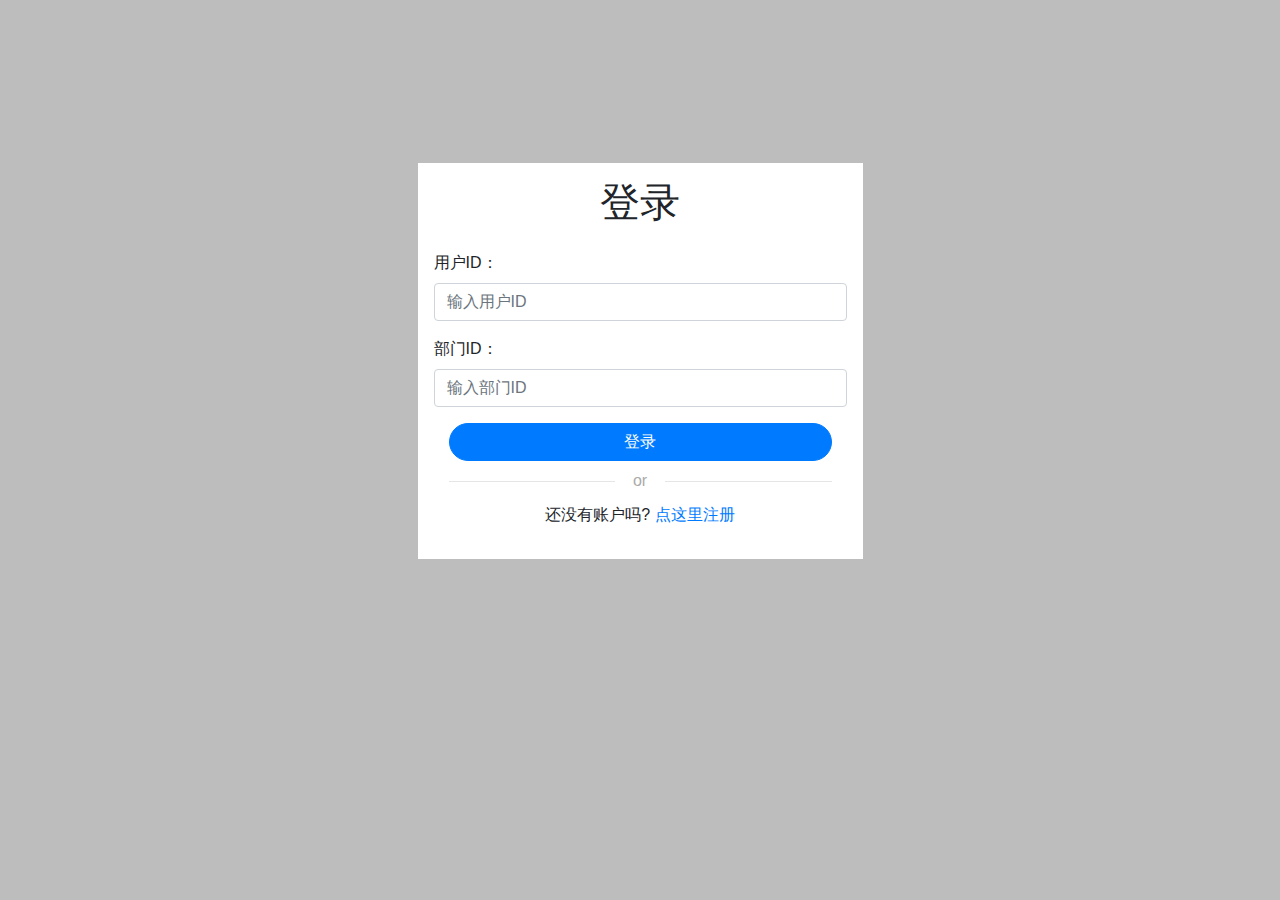
<file: index.html>
<!DOCTYPE html>
<html>
<head>
    <meta charset="utf-8">
    <meta name="viewport" content="width=device-width, initial-scale=1">
    <title>数据治理</title>
    <link href="./css/bootstrap.min.css" rel="stylesheet">
    <link href="./css/font-awesome.min.css" rel="stylesheet">
    <link href="./css/index.css" rel="stylesheet">
</head>

<body>
    <div class="container">
        <div class="row">
            <div class="col-md-5 mx-auto">
                <div id="first">
                    <div class="myform form ">
                        <div class="logo mb-3">
                            <div class="col-md-12 text-center">
                                <h1>登录</h1>
                            </div>
                        </div>
                        <form action="./login.json" method="post" name="login" novalidate="novalidate">
                            <div class="form-group">
                                <label>用户ID：</label>
                                <input type="text" name="loginYHID" id="loginYHID" class="form-control" placeholder="输入用户ID">
                            </div>
                            <div class="form-group">
                                <label>部门ID：</label>
                                <input type="text" name="loginBMID" id="loginBMID" class="form-control" placeholder="输入部门ID">
                            </div>
                            <div class="col-md-12 text-center ">
                                <button type="submit" class=" btn btn-block mybtn btn-primary tx-tfm">登录</button>
                            </div>
                            <div class="col-md-12 ">
                                <div class="login-or">
                                    <hr class="hr-or">
                                    <span class="span-or">or</span>
                                </div>
                            </div>
                            <div class="form-group">
                                <p class="text-center">还没有账户吗? <a href="#" id="signup">点这里注册</a></p>
                            </div>
                        </form>
                    </div>
                </div>
                <div id="second">
                    <div class="myform form ">
                        <div class="logo mb-3">
                            <div class="col-md-12 text-center">
                                <h1>注册</h1>
                            </div>
                        </div>
                        <form name="registration" novalidate="novalidate">
                            <div class="form-group">
                                <label>用户ID：</label>
                                <input type="text" name="registYHID" id="registYHID" class="form-control" placeholder="输入用户ID">
                            </div>
                            <div class="form-group">
                                <label>部门ID：</label>
                                <input type="text" name="registBMID" id="registBMID" class="form-control" placeholder="输入部门ID">
                            </div>
                            <div class="form-group">
                                <label>部门级别：</label>
                                <input type="text" name="registBMJB" id="registBMJB" class="form-control" placeholder="输入部门级别">
                            </div>
                            <div class="form-group">
                                <label>用户名：</label>
                                <input type="text" name="registYHQM" id="registYHQM" class="form-control" placeholder="输入用户名">
                            </div>
                            <div class="col-md-12 text-center mb-3">
                                <button type="submit" class=" btn btn-block mybtn btn-primary tx-tfm">注册</button>
                            </div>
                            <div class="col-md-12 ">
                                <div class="form-group">
                                    <p class="text-center"><a href="#" id="signin">已有账号点这里?</a></p>
                                </div>
                            </div>
                        </form>
                    </div>

                </div>
            </div>
        </div>
    </div>
	
	<div class="alert alert-success hide" role="alert" id="success-msg">正确</div>
	
	<div class="alert alert-danger hide" role="alert" id="error-msg">数据出错</div>
    
    <script type="text/javascript" src="./js/jquery.min.js"></script>
    <script type="text/javascript" src="./js/bootstrap.min.js"></script>
    <script src="./js/jquery.validate.min.js"></script>
    <script src="./js/jquery.form.js"></script>
    <script src="./js/index.js"></script>
</body>
</html>
</file>
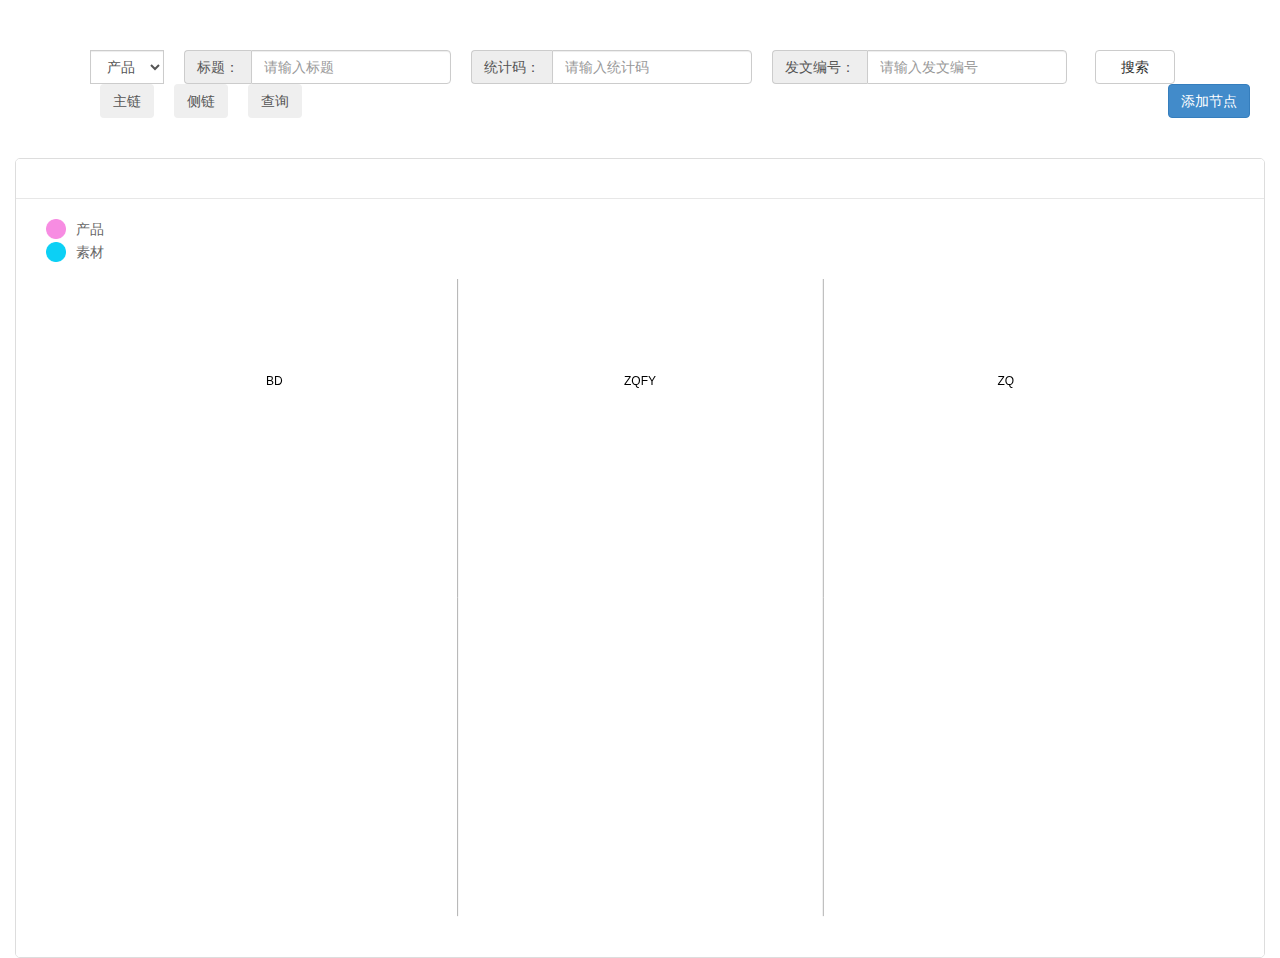
<file: demos/index.html>
<!DOCTYPE html>
<html>
<head>
    <meta charset="utf-8"/>
    <meta http-equiv="X-UA-Compatible" content="IE=edge"/>
    <meta name="viewport" content="width=device-width, user-scalable=no, initial-scale=1.0">
    <title>数据治理-拓扑展示</title>

    <link rel="stylesheet" href="js/bootstrap/bootstrap.min.css"/>
    <link rel="stylesheet" href="demo.css"/>
    <style>
        #myModal .modal-body {
            max-height: 500px;
            overflow-y: auto;
        }
    </style>
</head>
<body>
    
<div style="padding-left: calc(50% - 550px);margin-top: 50px;">
    <div class="search-item input-group" style="margin-right: 20px;">
        <select class="form-control" id="search_CZLX">
            <option value="1" selected=true>产品</option>
            <option value="6">素材</option>
        </select>
    </div>
    <div class="search-item input-group" style="margin-right: 20px;">
        <span class="input-group-addon" id="basic-addon1" style="width: 60px;">标题：</span>
        <input id="search_BT" type="text" class="form-control" style="width: 200px;" placeholder="请输入标题" aria-describedby="basic-addon1">
    </div>
    <div class="search-item input-group" style="margin-right: 20px;">
        <span class="input-group-addon" id="basic-addon1" style="width: 80px;">统计码：</span>
        <input id="search_TJM" type="text" class="form-control" style="width: 200px;" placeholder="请输入统计码" aria-describedby="basic-addon1">
    </div>
    <div class="search-item input-group" style="margin-right: 20px;">
        <span class="input-group-addon" id="basic-addon1" style="width: 80px;">发文编号：</span>
        <input id="search_FWBH" type="text" class="form-control" style="width: 200px;" placeholder="请输入发文编号" aria-describedby="basic-addon1">
    </div>
    <button type="button" style="margin-left: 8px;width: 80px;" id="searchBtn" class="btn btn-default">搜索</button>
</div>

<button class="btn" style="float: left;margin-left: 100px;margin-bottom: 40px;">
    <a href="javascript:void()">主链</a>
</button>
<button class="btn" style="float: left;margin-left: 20px;margin-bottom: 40px;">
    <a href="./otherlink.html">侧链</a>
</button>
<button class="btn" style="float: left;margin-left: 20px;margin-bottom: 40px;">
    <a href="./search.html">查询</a>
</button>

<!-- 按钮触发模态框 -->
<button class="btn btn-primary" data-toggle="modal" data-target="#myModal" style="float: right;margin-right: 30px;margin-bottom: 40px;">添加节点</button>
<!-- 模态框（Modal） -->
<div class="modal fade" id="myModal" tabindex="-1" role="dialog" aria-labelledby="myModalLabel" aria-hidden="true" data-backdrop="static">
    <div class="modal-dialog">
        <div class="modal-content">
            <div class="modal-header">
                <button type="button" class="close" data-dismiss="modal" aria-hidden="true">&times;</button>
                <h4 class="modal-title" id="myModalLabel">添加节点</h4>
            </div>
            <div class="modal-body">
                <div class="form-group">
                    <label>QB内码：</label>
                    <input type="text" name="DXQBNM" id="DXQBNM" class="form-control" placeholder="输入QB内码">
                </div>
                <div class="form-group">
                    <label>QB原内码：</label>
                    <input type="text" name="DXQBYNM" id="DXQBYNM" class="form-control" placeholder="输入QB原内码">
                </div>
                <div class="form-group">
                    <label>标题：</label>
                    <input type="text" name="BT" id="BT" class="form-control" placeholder="输入标题">
                </div>
                <div class="form-group">
                    <label>上报单位：</label>
                    <input type="text" name="SBDW" id="SBDW" class="form-control" placeholder="输入上报单位">
                </div>
                <div class="form-group">
                    <label>整编单位：</label>
                    <input type="text" name="ZBDW" id="ZBDW" class="form-control" placeholder="输入整编单位">
                </div>
                <div class="form-group">
                    <label>评优：</label>
                    <input type="text" name="PY" id="PY" class="form-control" placeholder="输入评优">
                </div>
                <div class="form-group">
                    <label>发文编号：</label>
                    <input type="text" name="FWBH" id="FWBH" class="form-control" placeholder="输入发文编号">
                </div>
                <div class="form-group">
                    <label>报文形式：</label>
                    <input type="text" name="BWXS" id="BWXS" class="form-control" placeholder="输入报文形式">
                </div>
                <div class="form-group">
                    <label>素材编码：</label>
                    <input type="text" name="SCBM" id="SCBM" class="form-control" placeholder="输入素材编码">
                </div>
                <div class="form-group">
                    <label>统计码：</label>
                    <input type="text" name="TJM" id="TJM" class="form-control" placeholder="输入统计码">
                </div>
                <div class="form-group">
                    <label>引用素材单位：</label>
                    <input type="text" name="YYSCDW" id="YYSCDW" class="form-control" placeholder="输入引用素材单位">
                </div>
                <div class="form-group">
                    <label>日志哈希：</label>
                    <input type="text" name="LOGHASH" id="LOGHASH" class="form-control" placeholder="输入日志哈希">
                </div>
            </div>
            <div class="modal-footer">
                <button type="button" class="btn btn-primary" id="modalSubmit">添加</button>
                <button type="button" class="btn btn-default" data-dismiss="modal">关闭</button>
            </div>
        </div><!-- /.modal-content -->
    </div><!-- /.modal -->
</div>

<div id="page">
    <div id="right_panel">
        <div id="graph_panel" class="q-panel">
            <div role="toolbar" class="q-toolbar">
                <div>
                    <div id="toolbar"></div>
                </div>
            </div>
            <div class="q-content">
                <div class="index_legend">
                    <div class="index_legend_def">产品</div>
                    <div class="index_legend_abc">素材</div>
                </div>
                <div id="canvas" style="width: 100%;height:800px;"></div>
                <div class="mask" id="mask_panel">
                    <div class="loading">Loading...</div>
                </div>
            </div>
        </div>
    </div>
</div>
	
<div class="alert alert-success hide" role="alert" id="success-msg">正确</div>

<div class="alert alert-danger hide" role="alert" id="error-msg">数据出错</div>

<script type="text/javascript" src="js/jquery/jquery.min.js"></script>
<script type="text/javascript" src="js/bootstrap/bootstrap.min.js"></script>
<script type="text/javascript" src="lib/echarts.min.js"></script>
<script type="text/javascript" src="./lib/moment.min.js"></script>
<script type="text/javascript" src="basic/newhello.js"></script>
</body>
</html>
</file>
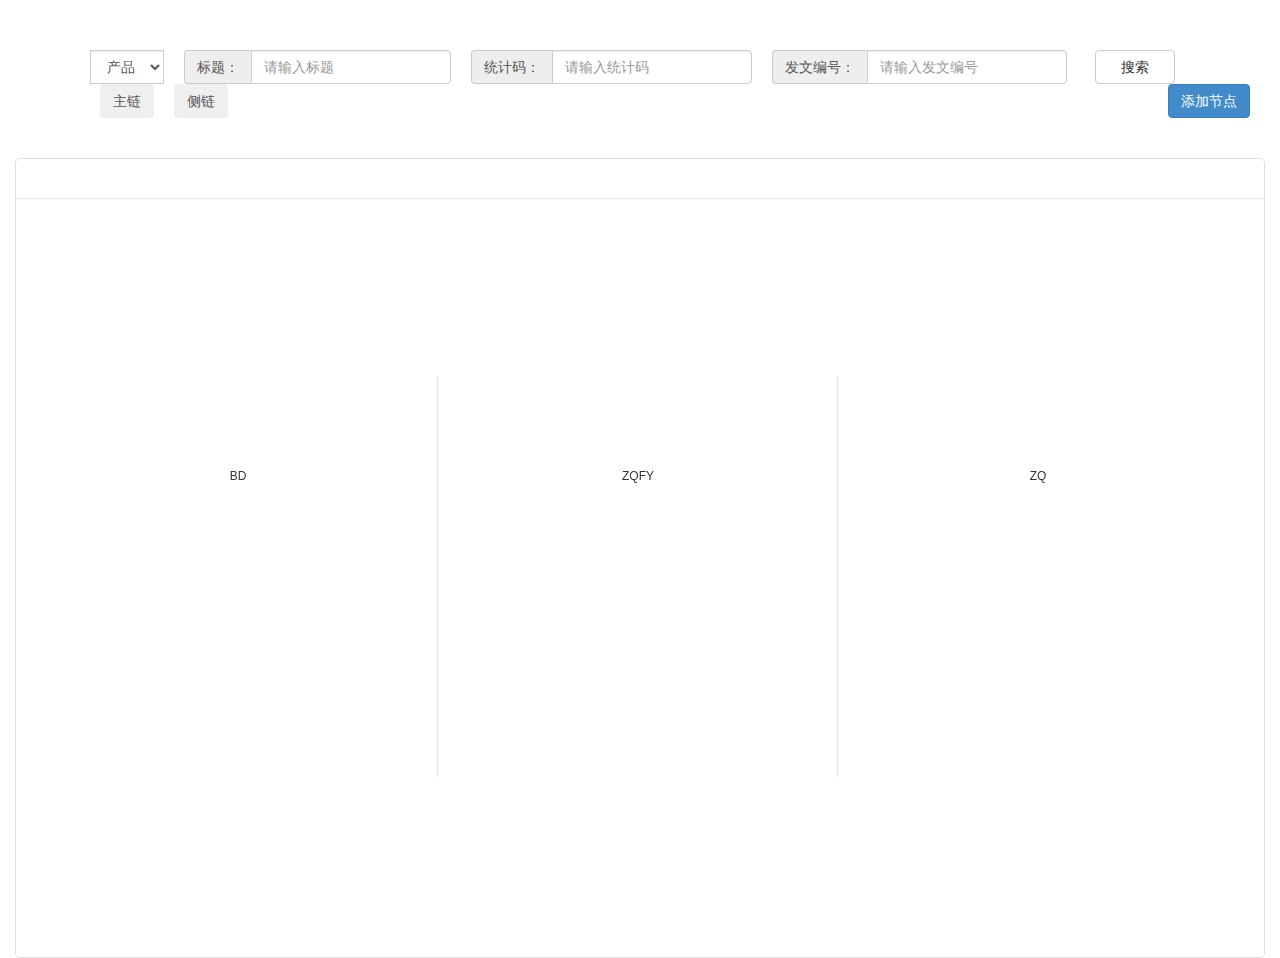
<file: demos/oldindex.html>
<!DOCTYPE html>
<html>
<head>
    <meta charset="utf-8"/>
    <meta http-equiv="X-UA-Compatible" content="IE=edge"/>
    <meta name="viewport" content="width=device-width, user-scalable=no, initial-scale=1.0">
    <title>数据治理-拓扑展示</title>

    <link rel="stylesheet" href="js/bootstrap/bootstrap.min.css"/>
    <link rel="stylesheet" href="demo.css"/>
    <style>
        #myModal .modal-body {
            max-height: 500px;
            overflow-y: auto;
        }
    </style>
</head>
<body>
    
<div style="padding-left: calc(50% - 550px);margin-top: 50px;">
    <div class="search-item input-group" style="margin-right: 20px;">
        <select class="form-control" id="search_CZLX">
            <option value="1" selected=true>产品</option>
            <option value="6">素材</option>
        </select>
    </div>
    <div class="search-item input-group" style="margin-right: 20px;">
        <span class="input-group-addon" id="basic-addon1" style="width: 60px;">标题：</span>
        <input id="search_BT" type="text" class="form-control" style="width: 200px;" placeholder="请输入标题" aria-describedby="basic-addon1">
    </div>
    <div class="search-item input-group" style="margin-right: 20px;">
        <span class="input-group-addon" id="basic-addon1" style="width: 80px;">统计码：</span>
        <input id="search_TJM" type="text" class="form-control" style="width: 200px;" placeholder="请输入统计码" aria-describedby="basic-addon1">
    </div>
    <div class="search-item input-group" style="margin-right: 20px;">
        <span class="input-group-addon" id="basic-addon1" style="width: 80px;">发文编号：</span>
        <input id="search_FWBH" type="text" class="form-control" style="width: 200px;" placeholder="请输入发文编号" aria-describedby="basic-addon1">
    </div>
    <button type="button" style="margin-left: 8px;width: 80px;" id="searchBtn" class="btn btn-default">搜索</button>
</div>

<button class="btn" style="float: left;margin-left: 100px;margin-bottom: 40px;">
    <a href="javascript:void()">主链</a>
</button>
<button class="btn" style="float: left;margin-left: 20px;margin-bottom: 40px;">
    <a href="./otherlink.html">侧链</a>
</button>

<!-- 按钮触发模态框 -->
<button class="btn btn-primary" data-toggle="modal" data-target="#myModal" style="float: right;margin-right: 30px;margin-bottom: 40px;">添加节点</button>
<!-- 模态框（Modal） -->
<div class="modal fade" id="myModal" tabindex="-1" role="dialog" aria-labelledby="myModalLabel" aria-hidden="true" data-backdrop="static">
    <div class="modal-dialog">
        <div class="modal-content">
            <div class="modal-header">
                <button type="button" class="close" data-dismiss="modal" aria-hidden="true">&times;</button>
                <h4 class="modal-title" id="myModalLabel">添加节点</h4>
            </div>
            <div class="modal-body">
                <div class="form-group">
                    <label>QB内码：</label>
                    <input type="text" name="DXQBNM" id="DXQBNM" class="form-control" placeholder="输入QB内码">
                </div>
                <div class="form-group">
                    <label>QB原内码：</label>
                    <input type="text" name="DXQBYNM" id="DXQBYNM" class="form-control" placeholder="输入QB原内码">
                </div>
                <div class="form-group">
                    <label>标题：</label>
                    <input type="text" name="BT" id="BT" class="form-control" placeholder="输入标题">
                </div>
                <div class="form-group">
                    <label>上报单位：</label>
                    <input type="text" name="SBDW" id="SBDW" class="form-control" placeholder="输入上报单位">
                </div>
                <div class="form-group">
                    <label>整编单位：</label>
                    <input type="text" name="ZBDW" id="ZBDW" class="form-control" placeholder="输入整编单位">
                </div>
                <div class="form-group">
                    <label>评优：</label>
                    <input type="text" name="PY" id="PY" class="form-control" placeholder="输入评优">
                </div>
                <div class="form-group">
                    <label>发文编号：</label>
                    <input type="text" name="FWBH" id="FWBH" class="form-control" placeholder="输入发文编号">
                </div>
                <div class="form-group">
                    <label>报文形式：</label>
                    <input type="text" name="BWXS" id="BWXS" class="form-control" placeholder="输入报文形式">
                </div>
                <div class="form-group">
                    <label>素材编码：</label>
                    <input type="text" name="SCBM" id="SCBM" class="form-control" placeholder="输入素材编码">
                </div>
                <div class="form-group">
                    <label>统计码：</label>
                    <input type="text" name="TJM" id="TJM" class="form-control" placeholder="输入统计码">
                </div>
                <div class="form-group">
                    <label>引用素材单位：</label>
                    <input type="text" name="YYSCDW" id="YYSCDW" class="form-control" placeholder="输入引用素材单位">
                </div>
                <div class="form-group">
                    <label>日志哈希：</label>
                    <input type="text" name="LOGHASH" id="LOGHASH" class="form-control" placeholder="输入日志哈希">
                </div>
            </div>
            <div class="modal-footer">
                <button type="button" class="btn btn-primary" id="modalSubmit">添加</button>
                <button type="button" class="btn btn-default" data-dismiss="modal">关闭</button>
            </div>
        </div><!-- /.modal-content -->
    </div><!-- /.modal -->
</div>

<div id="page">
    <div id="right_panel">
        <div id="graph_panel" class="q-panel">
            <div role="toolbar" class="q-toolbar">
                <div>
                    <div id="toolbar"></div>
                </div>
            </div>
            <div class="q-content">
                <div id="canvas"></div>
                <div class="mask" id="mask_panel">
                    <div class="loading">Loading...</div>
                </div>
            </div>
        </div>
    </div>
</div>
	
<div class="alert alert-success hide" role="alert" id="success-msg">正确</div>

<div class="alert alert-danger hide" role="alert" id="error-msg">数据出错</div>

<script type="text/javascript" src="js/jquery/jquery.min.js?v=2.0"></script>
<script type="text/javascript" src="js/bootstrap/bootstrap.min.js?v=2.0"></script>
<script type="text/javascript" src="./lib/qunee-min.js?v=2.0"></script>
<script type="text/javascript" src="./lib/moment.min.js"></script>
<script type="text/javascript" src="js/common.js?v=2.0"></script>
<script type="text/javascript" src="js/graphs.js?v=2.0"></script>
<!--<script type="text/javascript" src="js/demo.js?v=2.0"></script>-->
<script type="text/javascript" src="basic/hello.js"></script>
</body>
</html>
</file>
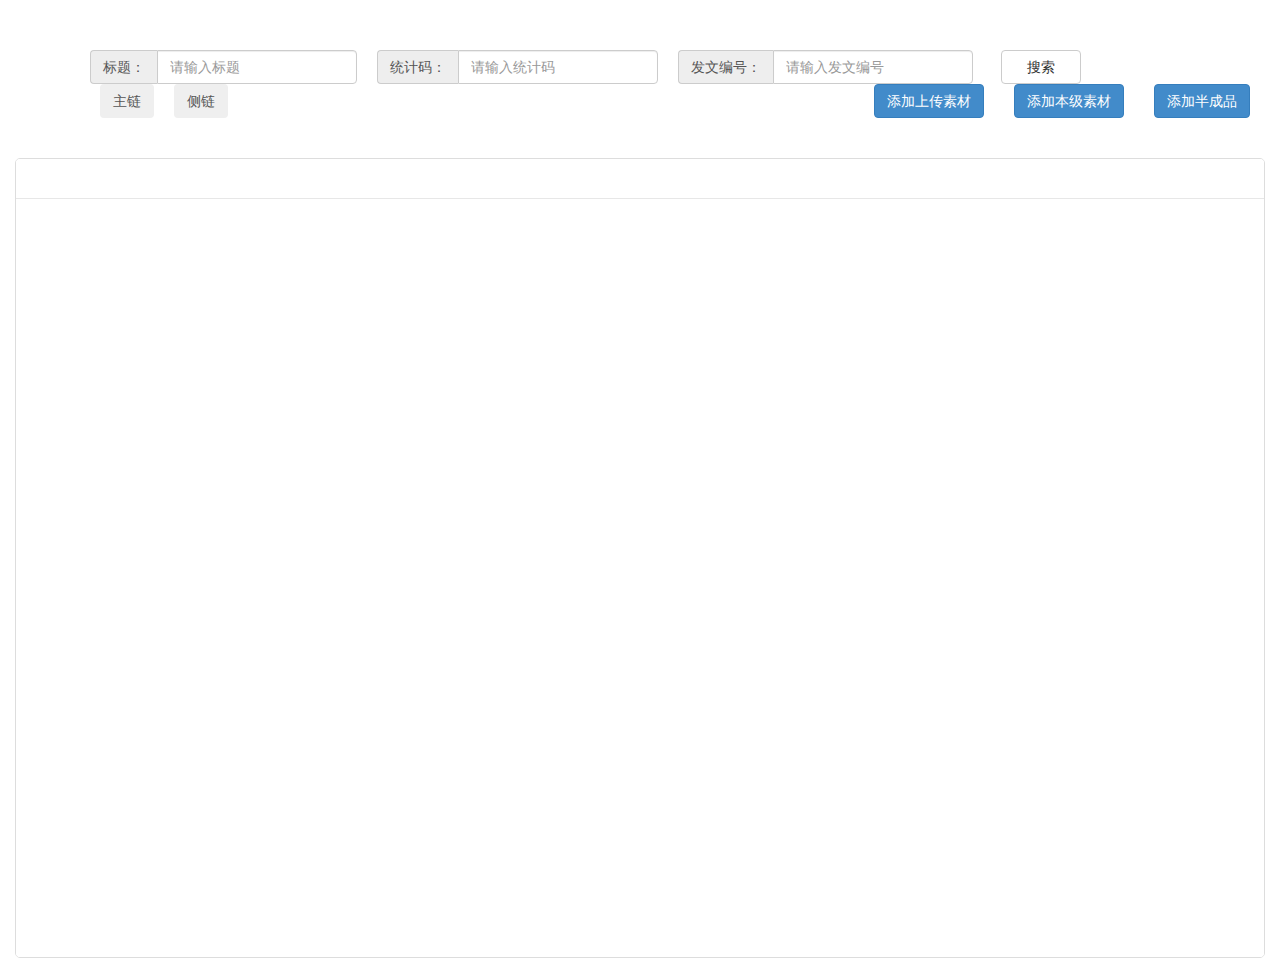
<file: demos/oldotherlink.html>
<!DOCTYPE html>
<html>
<head>
    <meta charset="utf-8"/>
    <meta http-equiv="X-UA-Compatible" content="IE=edge"/>
    <meta name="viewport" content="width=device-width, user-scalable=no, initial-scale=1.0">
    <title>数据治理-拓扑展示</title>

    <link rel="stylesheet" href="js/bootstrap/bootstrap.min.css"/>
    <link rel="stylesheet" href="demo.css"/>
</head>
<body>
    
<div style="padding-left: calc(50% - 550px);margin-top: 50px;">
    <div class="search-item input-group" style="margin-right: 20px;">
        <span class="input-group-addon" id="basic-addon1" style="width: 60px;">标题：</span>
        <input id="search_BT" type="text" class="form-control" style="width: 200px;" placeholder="请输入标题" aria-describedby="basic-addon1">
    </div>
    <div class="search-item input-group" style="margin-right: 20px;">
        <span class="input-group-addon" id="basic-addon1" style="width: 80px;">统计码：</span>
        <input id="search_TJM" type="text" class="form-control" style="width: 200px;" placeholder="请输入统计码" aria-describedby="basic-addon1">
    </div>
    <div class="search-item input-group" style="margin-right: 20px;">
        <span class="input-group-addon" id="basic-addon1" style="width: 80px;">发文编号：</span>
        <input id="search_FWBH" type="text" class="form-control" style="width: 200px;" placeholder="请输入发文编号" aria-describedby="basic-addon1">
    </div>
    <button type="button" style="margin-left: 8px;width: 80px;" id="searchBtn" class="btn btn-default">搜索</button>
</div>

<button class="btn" style="float: left;margin-left: 100px;margin-bottom: 40px;">
    <a href="./index.html">主链</a>
</button>
<button class="btn" style="float: left;margin-left: 20px;margin-bottom: 40px;">
    <a href="javascript:void()">侧链</a>
</button>

<!-- 按钮触发模态框 -->
<button class="btn btn-primary" data-toggle="modal" data-target="#addPro" style="float: right;margin-right: 30px;margin-bottom: 40px;">添加半成品</button>
<button class="btn btn-primary" data-toggle="modal" data-target="#addSucai" style="float: right;margin-right: 30px;margin-bottom: 40px;">添加本级素材</button>
<button class="btn btn-primary" data-toggle="modal" data-target="#addUploadSucai" style="float: right;margin-right: 30px;margin-bottom: 40px;">添加上传素材</button>
<!-- 模态框（Modal） -->
<div class="modal fade" id="addPro" tabindex="-1" role="dialog" aria-labelledby="addProLabel" aria-hidden="true" data-backdrop="static">
    <div class="modal-dialog">
        <div class="modal-content">
            <div class="modal-header">
                <button type="button" class="close" data-dismiss="modal" aria-hidden="true">&times;</button>
                <h4 class="modal-title" id="addProLabel">添加半成品</h4>
            </div>
            <div class="modal-body">
                <div class="form-group">
                    <label>QB内码：</label>
                    <input type="text" name="DXQBNM" id="DXQBNM" class="form-control" placeholder="输入QB内码">
                </div>
                <div class="form-group">
                    <label>用户编号：</label>
                    <input type="text" name="YHBH" id="YHBH" class="form-control" placeholder="输入用户编号">
                </div>
                <div class="form-group">
                    <label>副本动向：</label>
                    <input type="text" name="FBDX" id="FBDX" class="form-control" placeholder="输入副本动向">
                </div>
                <div class="form-group">
                    <label>是否有副本：</label>
                    <select class="form-control" id="SFYFB">
                        <option value="" selected>空</option>
                        <option value="1">有</option>
                        <option value="0">无</option>
                    </select>
                </div>
                <div class="form-group">
                    <label>副本名称：</label>
                    <input type="text" name="FBMC" id="FBMC" class="form-control" placeholder="输入副本名称">
                </div>
                <div class="form-group">
                    <label>修改记录：</label>
                    <input type="text" name="JLBH" id="JLBH" class="form-control" placeholder="输入修改记录">
                </div>
                <div class="form-group">
                    <label>正文内容：</label>
                    <input type="text" name="ZWNR" id="ZWNR" class="form-control" placeholder="输入正文内容">
                </div>
                <div class="form-group">
                    <label>席位：</label>
                    <input type="text" name="XW" id="XW" class="form-control" placeholder="输入席位">
                </div>
                <div class="form-group">
                    <label>素材编码：</label>
                    <input type="text" name="SCBM" id="SCBM" class="form-control" placeholder="输入素材编码">
                </div>
                <div class="form-group">
                    <label>日志哈希：</label>
                    <input type="text" name="LOGHASH" id="LOGHASH" class="form-control" placeholder="输入日志哈希">
                </div>
            </div>
            <div class="modal-footer">
                <button type="button" class="btn btn-primary" id="addProSubmit">添加</button>
                <button type="button" class="btn btn-default" data-dismiss="modal">关闭</button>
            </div>
        </div><!-- /.modal-content -->
    </div><!-- /.modal -->
</div>

<!-- 模态框（Modal） -->
<div class="modal fade" id="addSucai" tabindex="-1" role="dialog" aria-labelledby="addSucaiLabel" aria-hidden="true" data-backdrop="static">
    <div class="modal-dialog">
        <div class="modal-content">
            <div class="modal-header">
                <button type="button" class="close" data-dismiss="modal" aria-hidden="true">&times;</button>
                <h4 class="modal-title" id="addSucaiLabel">添加本级素材</h4>
            </div>
            <div class="modal-body">
                <div class="form-group">
                    <label>QB内码：</label>
                    <input type="text" name="SucaiDXQBNM" id="SucaiDXQBNM" class="form-control" placeholder="输入QB内码">
                </div>
                <div class="form-group">
                    <label>标题：</label>
                    <input type="text" name="SucaiBT" id="SucaiBT" class="form-control" placeholder="输入标题">
                </div>
                <div class="form-group">
                    <label>上报单位：</label>
                    <input type="text" name="SucaiSBDW" id="SucaiSBDW" class="form-control" placeholder="输入上报单位">
                </div>
                <div class="form-group">
                    <label>整编单位：</label>
                    <input type="text" name="SucaiZBDW" id="SucaiZBDW" class="form-control" placeholder="输入整编单位">
                </div>
                <div class="form-group">
                    <label>评优：</label>
                    <input type="text" name="SucaiPY" id="SucaiPY" class="form-control" placeholder="输入评优">
                </div>
                <div class="form-group">
                    <label>发文编号：</label>
                    <input type="text" name="SucaiFWBH" id="SucaiFWBH" class="form-control" placeholder="输入发文编号">
                </div>
                <div class="form-group">
                    <label>报文形式：</label>
                    <input type="text" name="SucaiBWXS" id="SucaiBWXS" class="form-control" placeholder="输入报文形式">
                </div>
                <div class="form-group">
                    <label>素材编码：</label>
                    <input type="text" name="SucaiSCBM" id="SucaiSCBM" class="form-control" placeholder="输入素材编码">
                </div>
                <div class="form-group">
                    <label>统计码：</label>
                    <input type="text" name="SucaiTJM" id="SucaiTJM" class="form-control" placeholder="输入统计码">
                </div>
                <div class="form-group">
                    <label>引用素材单位：</label>
                    <input type="text" name="SucaiYYSCDW" id="SucaiYYSCDW" class="form-control" placeholder="输入引用素材单位">
                </div>
                <div class="form-group">
                    <label>日志哈希：</label>
                    <input type="text" name="SucaiLOGHASH" id="SucaiLOGHASH" class="form-control" placeholder="输入日志哈希">
                </div>
            </div>
            <div class="modal-footer">
                <button type="button" class="btn btn-primary" id="addSucaiSubmit">添加</button>
                <button type="button" class="btn btn-default" data-dismiss="modal">关闭</button>
            </div>
        </div><!-- /.modal-content -->
    </div><!-- /.modal -->
</div>

<!-- 模态框（Modal） -->
<div class="modal fade" id="addUploadSucai" tabindex="-1" role="dialog" aria-labelledby="addUploadSucaiLabel" aria-hidden="true" data-backdrop="static">
    <div class="modal-dialog">
        <div class="modal-content">
            <div class="modal-header">
                <button type="button" class="close" data-dismiss="modal" aria-hidden="true">&times;</button>
                <h4 class="modal-title" id="addUploadSucaiLabel">添加上报素材</h4>
            </div>
            <div class="modal-body">
                <div class="form-group">
                    <label>素材QB内码：</label>
                    <input type="text" name="UploadSCTMDXQBNM" id="UploadSCTMDXQBNM" class="form-control" placeholder="输入素材QB内码">
                </div>
                <div class="form-group">
                    <label>标题：</label>
                    <input type="text" name="UploadBT" id="UploadBT" class="form-control" placeholder="输入标题">
                </div>
                <div class="form-group">
                    <label>上报单位：</label>
                    <input type="text" name="UploadSBDW" id="UploadSBDW" class="form-control" placeholder="输入上报单位">
                </div>
                <div class="form-group">
                    <label>整编单位：</label>
                    <input type="text" name="UploadZBDW" id="UploadZBDW" class="form-control" placeholder="输入整编单位">
                </div>
                <div class="form-group">
                    <label>评优：</label>
                    <input type="text" name="UploadPY" id="UploadPY" class="form-control" placeholder="输入评优">
                </div>
                <div class="form-group">
                    <label>发文编号：</label>
                    <input type="text" name="UploadFWBH" id="UploadFWBH" class="form-control" placeholder="输入发文编号">
                </div>
                <div class="form-group">
                    <label>报文形式：</label>
                    <input type="text" name="UploadBWXS" id="UploadBWXS" class="form-control" placeholder="输入报文形式">
                </div>
                <div class="form-group">
                    <label>素材编码：</label>
                    <input type="text" name="UploadSCBM" id="UploadSCBM" class="form-control" placeholder="输入素材编码">
                </div>
                <div class="form-group">
                    <label>统计码：</label>
                    <input type="text" name="UploadTJM" id="UploadTJM" class="form-control" placeholder="输入统计码">
                </div>
                <div class="form-group">
                    <label>引用素材单位：</label>
                    <input type="text" name="UploadYYSCDW" id="UploadYYSCDW" class="form-control" placeholder="输入引用素材单位">
                </div>
                <div class="form-group">
                    <label>日志哈希：</label>
                    <input type="text" name="UploadLOGHASH" id="UploadLOGHASH" class="form-control" placeholder="输入日志哈希">
                </div>
            </div>
            <div class="modal-footer">
                <button type="button" class="btn btn-primary" id="addUploadSucaiSubmit">添加</button>
                <button type="button" class="btn btn-default" data-dismiss="modal">关闭</button>
            </div>
        </div><!-- /.modal-content -->
    </div><!-- /.modal -->
</div>
<div id="page">
    <div id="right_panel">
        <div id="graph_panel" class="q-panel">
            <div role="toolbar" class="q-toolbar">
                <div>
                    <div id="toolbar"></div>
                </div>
            </div>
            <div class="q-content">
                <div id="canvas"></div>
                <div class="mask" id="mask_panel">
                    <div class="loading">Loading...</div>
                </div>
            </div>
        </div>
    </div>
</div>
	
<div class="alert alert-success hide" role="alert" id="success-msg">正确</div>

<div class="alert alert-danger hide" role="alert" id="error-msg">数据出错</div>

<script type="text/javascript" src="js/jquery/jquery.min.js?v=2.0"></script>
<script type="text/javascript" src="js/bootstrap/bootstrap.min.js?v=2.0"></script>
<script type="text/javascript" src="./lib/qunee-min.js?v=2.0"></script>
<script type="text/javascript" src="./lib/moment.min.js"></script>
<script type="text/javascript" src="js/common.js?v=2.0"></script>
<script type="text/javascript" src="js/graphs.js?v=2.0"></script>
<script type="text/javascript" src="basic/otherlink.js"></script>
</body>
</html>
</file>
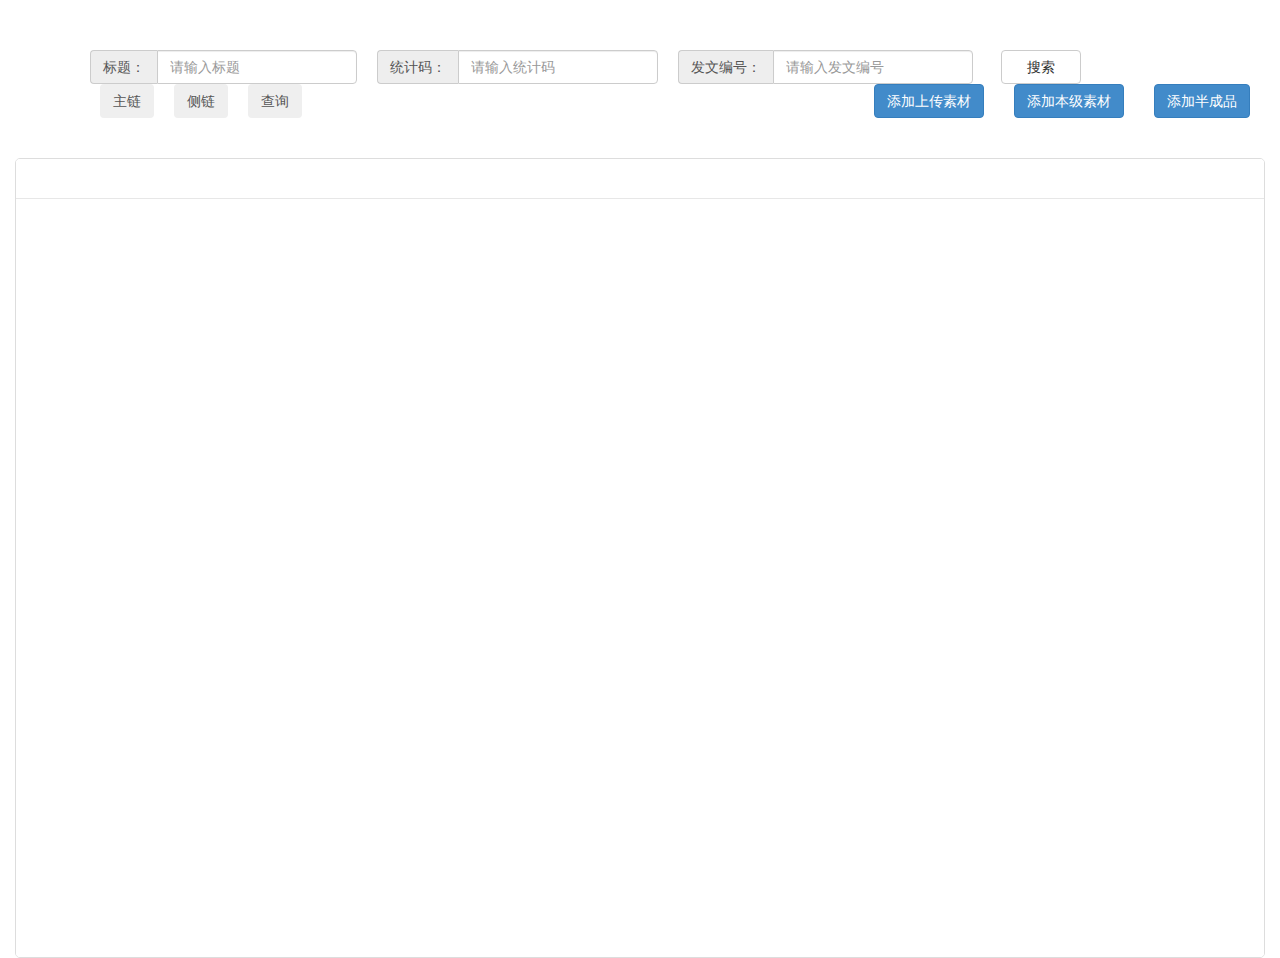
<file: demos/otherlink.html>
<!DOCTYPE html>
<html>
<head>
    <meta charset="utf-8"/>
    <meta http-equiv="X-UA-Compatible" content="IE=edge"/>
    <meta name="viewport" content="width=device-width, user-scalable=no, initial-scale=1.0">
    <title>数据治理-拓扑展示</title>

    <link rel="stylesheet" href="js/bootstrap/bootstrap.min.css"/>
    <link rel="stylesheet" href="demo.css"/>
</head>
<body>
    
<div style="padding-left: calc(50% - 550px);margin-top: 50px;">
    <div class="search-item input-group" style="margin-right: 20px;">
        <span class="input-group-addon" id="basic-addon1" style="width: 60px;">标题：</span>
        <input id="search_BT" type="text" class="form-control" style="width: 200px;" placeholder="请输入标题" aria-describedby="basic-addon1">
    </div>
    <div class="search-item input-group" style="margin-right: 20px;">
        <span class="input-group-addon" id="basic-addon1" style="width: 80px;">统计码：</span>
        <input id="search_TJM" type="text" class="form-control" style="width: 200px;" placeholder="请输入统计码" aria-describedby="basic-addon1">
    </div>
    <div class="search-item input-group" style="margin-right: 20px;">
        <span class="input-group-addon" id="basic-addon1" style="width: 80px;">发文编号：</span>
        <input id="search_FWBH" type="text" class="form-control" style="width: 200px;" placeholder="请输入发文编号" aria-describedby="basic-addon1">
    </div>
    <button type="button" style="margin-left: 8px;width: 80px;" id="searchBtn" class="btn btn-default">搜索</button>
</div>

<button class="btn" style="float: left;margin-left: 100px;margin-bottom: 40px;">
    <a href="./index.html">主链</a>
</button>
<button class="btn" style="float: left;margin-left: 20px;margin-bottom: 40px;">
    <a href="javascript:void()">侧链</a>
</button>
<button class="btn" style="float: left;margin-left: 20px;margin-bottom: 40px;">
    <a href="./search.html">查询</a>
</button>

<!-- 按钮触发模态框 -->
<button class="btn btn-primary" data-toggle="modal" data-target="#addPro" style="float: right;margin-right: 30px;margin-bottom: 40px;">添加半成品</button>
<button class="btn btn-primary" data-toggle="modal" data-target="#addSucai" style="float: right;margin-right: 30px;margin-bottom: 40px;">添加本级素材</button>
<button class="btn btn-primary" data-toggle="modal" data-target="#addUploadSucai" style="float: right;margin-right: 30px;margin-bottom: 40px;">添加上传素材</button>
<!-- 模态框（Modal） -->
<div class="modal fade" id="addPro" tabindex="-1" role="dialog" aria-labelledby="addProLabel" aria-hidden="true" data-backdrop="static">
    <div class="modal-dialog">
        <div class="modal-content">
            <div class="modal-header">
                <button type="button" class="close" data-dismiss="modal" aria-hidden="true">&times;</button>
                <h4 class="modal-title" id="addProLabel">添加半成品</h4>
            </div>
            <div class="modal-body">
                <div class="form-group">
                    <label>QB内码：</label>
                    <input type="text" name="DXQBNM" id="DXQBNM" class="form-control" placeholder="输入QB内码">
                </div>
                <div class="form-group">
                    <label>用户编号：</label>
                    <input type="text" name="YHBH" id="YHBH" class="form-control" placeholder="输入用户编号">
                </div>
                <div class="form-group">
                    <label>副本动向：</label>
                    <input type="text" name="FBDX" id="FBDX" class="form-control" placeholder="输入副本动向">
                </div>
                <div class="form-group">
                    <label>是否有副本：</label>
                    <select class="form-control" id="SFYFB">
                        <option value="" selected>空</option>
                        <option value="1">有</option>
                        <option value="0">无</option>
                    </select>
                </div>
                <div class="form-group">
                    <label>副本名称：</label>
                    <input type="text" name="FBMC" id="FBMC" class="form-control" placeholder="输入副本名称">
                </div>
                <div class="form-group">
                    <label>修改记录：</label>
                    <input type="text" name="JLBH" id="JLBH" class="form-control" placeholder="输入修改记录">
                </div>
                <div class="form-group">
                    <label>正文内容：</label>
                    <input type="text" name="ZWNR" id="ZWNR" class="form-control" placeholder="输入正文内容">
                </div>
                <div class="form-group">
                    <label>席位：</label>
                    <input type="text" name="XW" id="XW" class="form-control" placeholder="输入席位">
                </div>
                <div class="form-group">
                    <label>素材编码：</label>
                    <input type="text" name="SCBM" id="SCBM" class="form-control" placeholder="输入素材编码">
                </div>
                <div class="form-group">
                    <label>日志哈希：</label>
                    <input type="text" name="LOGHASH" id="LOGHASH" class="form-control" placeholder="输入日志哈希">
                </div>
            </div>
            <div class="modal-footer">
                <button type="button" class="btn btn-primary" id="addProSubmit">添加</button>
                <button type="button" class="btn btn-default" data-dismiss="modal">关闭</button>
            </div>
        </div><!-- /.modal-content -->
    </div><!-- /.modal -->
</div>

<!-- 模态框（Modal） -->
<div class="modal fade" id="addSucai" tabindex="-1" role="dialog" aria-labelledby="addSucaiLabel" aria-hidden="true" data-backdrop="static">
    <div class="modal-dialog">
        <div class="modal-content">
            <div class="modal-header">
                <button type="button" class="close" data-dismiss="modal" aria-hidden="true">&times;</button>
                <h4 class="modal-title" id="addSucaiLabel">添加本级素材</h4>
            </div>
            <div class="modal-body">
                <div class="form-group">
                    <label>QB内码：</label>
                    <input type="text" name="SucaiDXQBNM" id="SucaiDXQBNM" class="form-control" placeholder="输入QB内码">
                </div>
                <div class="form-group">
                    <label>标题：</label>
                    <input type="text" name="SucaiBT" id="SucaiBT" class="form-control" placeholder="输入标题">
                </div>
                <div class="form-group">
                    <label>上报单位：</label>
                    <input type="text" name="SucaiSBDW" id="SucaiSBDW" class="form-control" placeholder="输入上报单位">
                </div>
                <div class="form-group">
                    <label>整编单位：</label>
                    <input type="text" name="SucaiZBDW" id="SucaiZBDW" class="form-control" placeholder="输入整编单位">
                </div>
                <div class="form-group">
                    <label>评优：</label>
                    <input type="text" name="SucaiPY" id="SucaiPY" class="form-control" placeholder="输入评优">
                </div>
                <div class="form-group">
                    <label>发文编号：</label>
                    <input type="text" name="SucaiFWBH" id="SucaiFWBH" class="form-control" placeholder="输入发文编号">
                </div>
                <div class="form-group">
                    <label>报文形式：</label>
                    <input type="text" name="SucaiBWXS" id="SucaiBWXS" class="form-control" placeholder="输入报文形式">
                </div>
                <div class="form-group">
                    <label>素材编码：</label>
                    <input type="text" name="SucaiSCBM" id="SucaiSCBM" class="form-control" placeholder="输入素材编码">
                </div>
                <div class="form-group">
                    <label>统计码：</label>
                    <input type="text" name="SucaiTJM" id="SucaiTJM" class="form-control" placeholder="输入统计码">
                </div>
                <div class="form-group">
                    <label>引用素材单位：</label>
                    <input type="text" name="SucaiYYSCDW" id="SucaiYYSCDW" class="form-control" placeholder="输入引用素材单位">
                </div>
                <div class="form-group">
                    <label>日志哈希：</label>
                    <input type="text" name="SucaiLOGHASH" id="SucaiLOGHASH" class="form-control" placeholder="输入日志哈希">
                </div>
            </div>
            <div class="modal-footer">
                <button type="button" class="btn btn-primary" id="addSucaiSubmit">添加</button>
                <button type="button" class="btn btn-default" data-dismiss="modal">关闭</button>
            </div>
        </div><!-- /.modal-content -->
    </div><!-- /.modal -->
</div>

<!-- 模态框（Modal） -->
<div class="modal fade" id="addUploadSucai" tabindex="-1" role="dialog" aria-labelledby="addUploadSucaiLabel" aria-hidden="true" data-backdrop="static">
    <div class="modal-dialog">
        <div class="modal-content">
            <div class="modal-header">
                <button type="button" class="close" data-dismiss="modal" aria-hidden="true">&times;</button>
                <h4 class="modal-title" id="addUploadSucaiLabel">添加上报素材</h4>
            </div>
            <div class="modal-body">
                <div class="form-group">
                    <label>素材QB内码：</label>
                    <input type="text" name="UploadSCTMDXQBNM" id="UploadSCTMDXQBNM" class="form-control" placeholder="输入素材QB内码">
                </div>
                <div class="form-group">
                    <label>标题：</label>
                    <input type="text" name="UploadBT" id="UploadBT" class="form-control" placeholder="输入标题">
                </div>
                <div class="form-group">
                    <label>上报单位：</label>
                    <input type="text" name="UploadSBDW" id="UploadSBDW" class="form-control" placeholder="输入上报单位">
                </div>
                <div class="form-group">
                    <label>整编单位：</label>
                    <input type="text" name="UploadZBDW" id="UploadZBDW" class="form-control" placeholder="输入整编单位">
                </div>
                <div class="form-group">
                    <label>评优：</label>
                    <input type="text" name="UploadPY" id="UploadPY" class="form-control" placeholder="输入评优">
                </div>
                <div class="form-group">
                    <label>发文编号：</label>
                    <input type="text" name="UploadFWBH" id="UploadFWBH" class="form-control" placeholder="输入发文编号">
                </div>
                <div class="form-group">
                    <label>报文形式：</label>
                    <input type="text" name="UploadBWXS" id="UploadBWXS" class="form-control" placeholder="输入报文形式">
                </div>
                <div class="form-group">
                    <label>素材编码：</label>
                    <input type="text" name="UploadSCBM" id="UploadSCBM" class="form-control" placeholder="输入素材编码">
                </div>
                <div class="form-group">
                    <label>统计码：</label>
                    <input type="text" name="UploadTJM" id="UploadTJM" class="form-control" placeholder="输入统计码">
                </div>
                <div class="form-group">
                    <label>引用素材单位：</label>
                    <input type="text" name="UploadYYSCDW" id="UploadYYSCDW" class="form-control" placeholder="输入引用素材单位">
                </div>
                <div class="form-group">
                    <label>日志哈希：</label>
                    <input type="text" name="UploadLOGHASH" id="UploadLOGHASH" class="form-control" placeholder="输入日志哈希">
                </div>
            </div>
            <div class="modal-footer">
                <button type="button" class="btn btn-primary" id="addUploadSucaiSubmit">添加</button>
                <button type="button" class="btn btn-default" data-dismiss="modal">关闭</button>
            </div>
        </div><!-- /.modal-content -->
    </div><!-- /.modal -->
</div>
<div id="page">
    <div id="right_panel">
        <div id="graph_panel" class="q-panel">
            <div role="toolbar" class="q-toolbar">
                <div>
                    <div id="toolbar"></div>
                </div>
            </div>
            <div class="q-content">
                <div id="canvas" style="width: 100%;height:800px;"></div>
                <div class="mask" id="mask_panel">
                    <div class="loading">Loading...</div>
                </div>
            </div>
        </div>
    </div>
</div>
	
<div class="alert alert-success hide" role="alert" id="success-msg">正确</div>

<div class="alert alert-danger hide" role="alert" id="error-msg">数据出错</div>

<script type="text/javascript" src="js/jquery/jquery.min.js"></script>
<script type="text/javascript" src="js/bootstrap/bootstrap.min.js"></script>
<script type="text/javascript" src="lib/echarts.min.js"></script>
<script type="text/javascript" src="./lib/moment.min.js"></script>
<script type="text/javascript" src="basic/newotherlink.js"></script>
</body>
</html>
</file>
<file: css/index.css>
body {
            padding-top: 10.2rem;
            padding-bottom: 4.2rem;
            background: rgba(0, 0, 0, 0.26);
        }
        a {
            text-decoration: none !important;
        }
        h1,
        h2,
        h3 {
            font-family: 'Kaushan Script', cursive;
}
.myform {
    position: relative;
    display: -ms-flexbox;
    display: flex;
    padding: 1rem;
    -ms-flex-direction: column;
    flex-direction: column;
    width: 100%;
    pointer-events: auto;
    background-color: #fff;
    background-clip: padding-box;
    outline: 0;
    max-width: 500px;
}
.tx-tfm {
    text-transform: uppercase;
}
.mybtn {
    border-radius: 50px;
}
.login-or {
    position: relative;
    color: #aaa;
    margin-top: 10px;
    margin-bottom: 10px;
    padding-top: 10px;
    padding-bottom: 10px;
}
.span-or {
    display: block;
    position: absolute;
    left: 50%;
    top: -2px;
    margin-left: -25px;
    background-color: #fff;
    width: 50px;
    text-align: center;
}
.hr-or {
    height: 1px;
    margin-top: 0px !important;
    margin-bottom: 0px !important;
}
form .error {
    color: #ff0000;
}
#second {
    display: none;
}

.hide {
	display: none !important;
}

#success-msg,
#error-msg {
	position: absolute;
	top: 10px;
	left: calc(50% - 100px);
	width: 200px;
	text-align: center;
}
</file>
<file: demos/demo.css>
/**
* This file is part of Qunee for HTML5.
* Copyright (c) 2013-2014 by qunee.com
**/
body {
  font-family: "Open Sans", "Microsoft YaHei", "Hiragino Sans GB", "Hiragino Sans GB W3", "微软雅黑", "Helvetica Neue", Arial, sans-serif;
  color: #666666;
}
a {
  color: #555;
}
a:hover {
  color: #40B0FF !important;
  text-decoration: none !important;
}
p {
  line-height: 1.7em;
}
.logo {
  background-image: url(images/logo-retina.png);
  background-size: 200px 32px;
  width: 200px;
  height: 32px;
}
header.navbar {
  background-color: #FFF;
  transition: background-color 0.5s ease-in-out;
  -webkit-transition: background-color 0.5s ease-in-out;
  -moz-transition: background-color 0.5s ease-in-out;
}
.navbar .navbar-nav > li > a {
  padding-top: 15px;
  padding-bottom: 15px;
  color: #333;
  font-weight: 100;
  padding-left: 10px;
  padding-right: 10px;
}
.navbar .navbar-nav > li > a:hover,
.navbar .navbar-nav > li.active > a:hover {
  background-color: transparent;
  color: #000;
}
.navbar .navbar-nav > li.active a {
  color: #2898e0;
}
header.scroll {
  background-color: rgba(255, 255, 255, 0.85);
  border-bottom: solid 1px #DDD;
}
header .active {
  background-color: #FFF;
}
header .new {
  background-image: url(http://demo.qunee.com/images/new.png);
  background-size: 16px;
  background-repeat: no-repeat;
  background-position: 98% 12%;
}
.navbar-brand {
  padding-top: 9px;
  padding-bottom: 9px;
  padding-left: 0px;
}
.main_nav {
  font-size: 1.2em;
}
.title,
h3 {
  color: #333;
}
#title {
  display: inline-block;
  color: #777;
  margin-top: 15px;
  text-align: center;
  font-size: 1.1em;
}
header.navbar {
  margin: 0px auto;
  min-width: 1000px;
  padding: 0px 20px;
}
#page {
  width: 100%;
  padding-left: 10px;
  padding-right: 15px;
  margin: 0px auto;
  position: relative;
  min-width: 1000px;
}
#left_panel {
  padding-right: 5px;
  width: 24%;
  float: left;
}
#demo_search {
  padding-left: 15px;
  padding-bottom: 5px;
  width: 100%;
}
#right_panel {
  padding-left: 5px;
  width: 100%;
  float: left;
}
/*q-sidebar*/
.q-sidebar .nav .nav {
  margin-bottom: 8px;
}
.q-sidebar .nav > li > a:hover,
.q-sidebar .nav > li > a:focus {
  background-color: transparent;
}
.q-sidebar .nav > li > a {
  display: block;
  color: #777;
  padding: 5px 16px;
  font-size: 1.25em;
}
.q-sidebar .nav .nav > li > a {
  padding-top: 2px;
  padding-bottom: 1px;
  padding-left: 36px;
  font-size: 100%;
}
.q-sidebar .nav .nav > li.active > a {
  font-size: 1.1em;
}
.q-sidebar .nav > .active > a {
  font-weight: bold;
  color: #222;
}
.q-sidebar li > a {
  background-position: 16px center;
  background-repeat: no-repeat;
}
.q-sidebar li.new > a {
  background-image: url('images/new.png');
}
.q-sidebar li.update > a {
  background-image: url('images/update.png');
}
/*breadcrumb*/
.breadcrumb > .active {
  font-size: 1.5em;
}
.breadcrumb {
  padding: 0px;
  margin-top: 0px;
  margin-bottom: 5px;
  text-align: left;
  background-color: transparent;
}
.q-right {
  text-align: right;
  margin: 0px;
}
.q-panel {
  padding-top: 40px;
  position: relative;
  border-radius: 5px;
  border: solid 1px #DDD;
}
.q-toolbar {
  padding: 5px;
  border-radius: 4px 4px 0 0;
  background-color: #ffffff;
  border-bottom: solid #E7E7E7 1px;
}
.q-panel .q-toolbar {
  position: absolute;
  top: 0px;
  height: 40px;
  width: 100%;
  z-index: 1;
}
.q-panel .q-content {
  height: 100%;
  background-color: #FFF;
  overflow: hidden;
  border-bottom-left-radius: 4px;
  border-bottom-right-radius: 4px;
  position: relative;
}
#graph_panel {
  height: 800px;
}
#canvas {
  outline: none;
  height: 100%;
}
#toolbar {
  float: left;
  height: 30px;
}
#toolbar .btn,
#toolbar .btn-group {
  margin-right: 5px;
}
#toolbar .btn-group .btn {
  margin: 0px -1px;
}
#code_container {
  text-shadow: 0 1px 0 #FFF;
  border: solid 1px #F0F0F0;
  border-radius: 5px;
  background-color: #EEE;
  margin: 30px 0px;
}
#code_title {
  font-size: 1.4em;
}
#code_panel {
  font-size: 0.9em;
  padding: 10px !important;
  border: none;
  margin: 0px;
  border-radius: 0px;
  overflow: auto;
  tab-size: 2;
}
#footer {
  border-top: solid 1px #DDD;
  width: 100%;
  margin: 70px auto 0px auto;
  padding: 10px 0px 30px 0px;
  text-align: center;
}
.mask {
  pointer-events: none;
  opacity: 0;
  background-color: rgba(200, 200, 200, 0.7);
  height: 100%;
  width: 100%;
  top: 0px;
  position: absolute;
  transition: opacity 0.5s ease-out;
}
.mask.active {
  pointer-events: all;
  opacity: 1;
  transition: opacity 0s ease-out;
}
.loading {
  height: 100%;
  width: 100%;
  text-align: center;
  position: relative;
  line-height: 500px;
  font-size: 2em;
  font-weight: 100;
  color: #2898e0;
}
.tooltip {
  font-size: 0.85em;
}
.CodeMirror {
  height: auto !important;
  min-height: 250px;
}
.CodeMirror-selected {
  background: #c8e0ea !important;
}
.main_nav {
  font-size: 1.2em;
}
#toolbox {
  padding: 5px;
  background-color: rgba(255, 255, 180, 0.75);
  box-shadow: 0px 0px 2px #888;
}
#toolbox img {
  display: block;
  margin: 10px;
}
#toolbox input {
  max-width: 100px;
}
#toolbox button {
  margin-right: 5px;
}
.nav > li > a:hover {
  color: #000;
  background-color: transparent;
}
#demo_list {
  margin-bottom: 20px;
  height: 700px;
  overflow-y: auto;
}
li.disabled > a {
  color: #DDD !important;
}
#other_list {
  padding: 10px 15px;
}
#other_list label {
  font-size: 1.2em;
}
#other_list li {
  padding: 0px 15px;
}
#other_list a {
  background-image: url('images/new_window.png');
  background-position: left center;
  background-repeat: no-repeat;
  background-size: 12px;
  padding: 5px 20px;
}
.logo {
  background-image: url(images/logo-retina.png);
  background-size: 200px 32px;
  width: 200px;
  height: 32px;
}
.q-max {
  position: fixed !important;
  z-index: 100000 !important;
  left: 0px !important;
  right: 0px !important;
  top: 0px !important;
  bottom: 0px !important;
  height: auto !important;
}
/*icons*/
.q-icon {
  background-image: url(images/icons-32.png);
  background-repeat: no-repeat no-repeat;
  margin: 1px 0px;
  background-size: 460px 16px;
}
.toolbar-add {
  background-position: 0px 0px;
  width: 16px;
  height: 16px;
}
.toolbar-new_window {
  background-position: -18px 0px;
  width: 16px;
  height: 16px;
}
.toolbar-remove {
  background-position: -37px 0px;
  width: 16px;
  height: 16px;
}
.toolbar-save {
  background-position: -55px 0px;
  width: 16px;
  height: 16px;
}
.toolbar-default {
  background-position: -74px 0px;
  width: 16px;
  height: 16px;
}
.toolbar-download {
  background-position: -92px 0px;
  width: 16px;
  height: 16px;
}
.toolbar-edge_VH {
  background-position: -111px 0px;
  width: 16px;
  height: 16px;
}
.toolbar-edge {
  background-position: -129px 0px;
  width: 16px;
  height: 16px;
}
.toolbar-expand {
  background-position: -148px 0px;
  width: 16px;
  height: 16px;
}
.toolbar-json {
  background-position: -166px 0px;
  width: 16px;
  height: 16px;
}
.toolbar-line {
  background-position: -185px 0px;
  width: 16px;
  height: 16px;
}
.toolbar-max {
  background-position: -203px 0px;
  width: 16px;
  height: 16px;
}
.toolbar-new {
  background-position: -222px 0px;
  width: 16px;
  height: 16px;
}
.toolbar-overview {
  background-position: -240px 0px;
  width: 16px;
  height: 16px;
}
.toolbar-pan {
  background-position: -259px 0px;
  width: 16px;
  height: 16px;
}
.toolbar-polygon {
  background-position: -277px 0px;
  width: 16px;
  height: 16px;
}
.toolbar-print {
  background-position: -296px 0px;
  width: 16px;
  height: 16px;
}
.toolbar-rectangle_selection {
  background-position: -314px 0px;
  width: 16px;
  height: 16px;
}
.toolbar-search {
  background-position: -333px 0px;
  width: 16px;
  height: 16px;
}
.toolbar-update {
  background-position: -351px 0px;
  width: 16px;
  height: 16px;
}
.toolbar-upload {
  background-position: -370px 0px;
  width: 16px;
  height: 16px;
}
.toolbar-zoomin {
  background-position: -388px 0px;
  width: 16px;
  height: 16px;
}
.toolbar-zoomout {
  background-position: -407px 0px;
  width: 16px;
  height: 16px;
}
.toolbar-zoomreset {
  background-position: -425px 0px;
  width: 16px;
  height: 16px;
}
.toolbar-maximum {
  background-position: -444px 0px;
  width: 16px;
  height: 16px;
}


.Q-Tooltip {
    padding: 0 !important;
    background-color: #FFFFFF !important;
}

.tooltip-item {
    margin: 5px 10px;
}

.search-item {
    float: left;
}

.hide {
	display: none !important;
}

#success-msg,
#error-msg {
	position: absolute;
	top: 10px;
	left: calc(50% - 100px);
	width: 200px;
	text-align: center;
}

.index_legend {
  position: absolute; top: 20px; left: 30px;
}

.index_legend div {
  width: 100px;
  background-repeat: no-repeat;
  padding-left: 30px;
  background-size: contain;
}

.index_legend_abc {
  margin-top: 3px;
  background-image: url('./network/images/abc.png');
}

.index_legend_def {
  background-image: url('./network/images/def.png');
}
</file>
